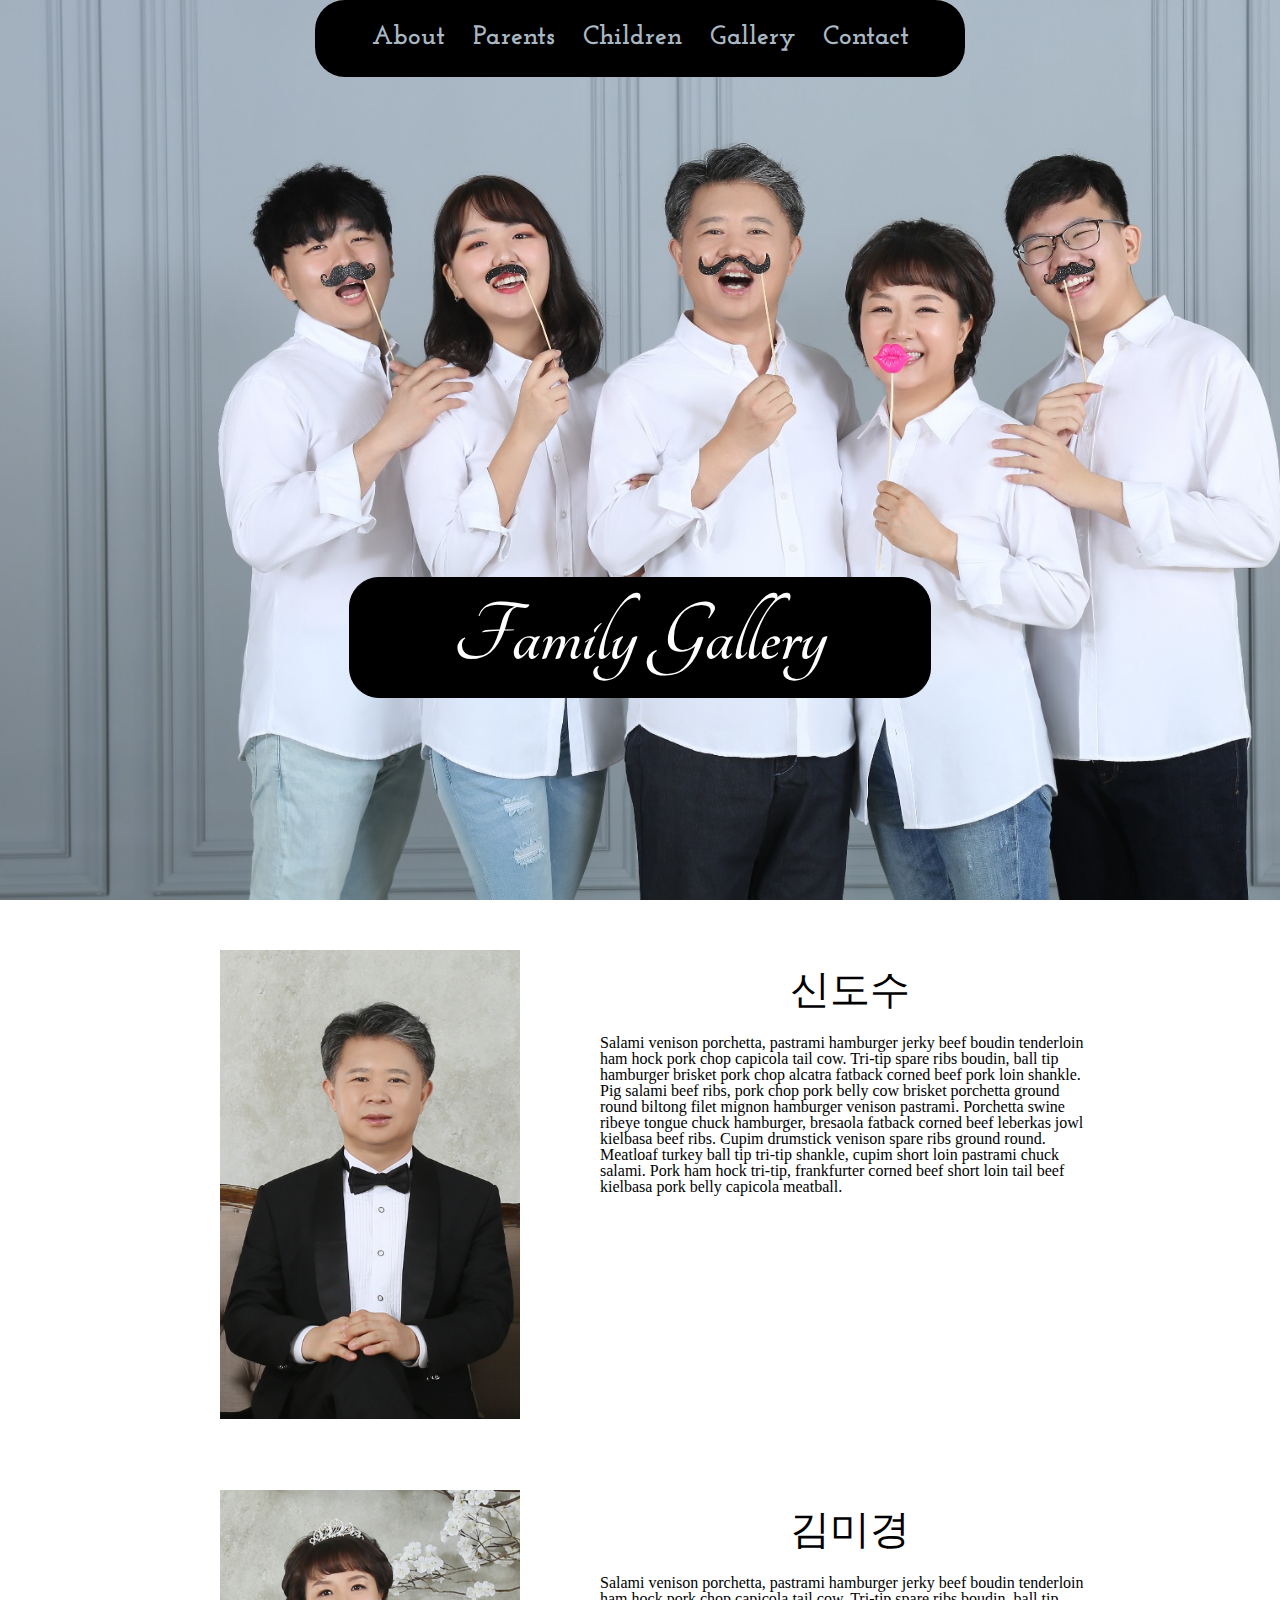
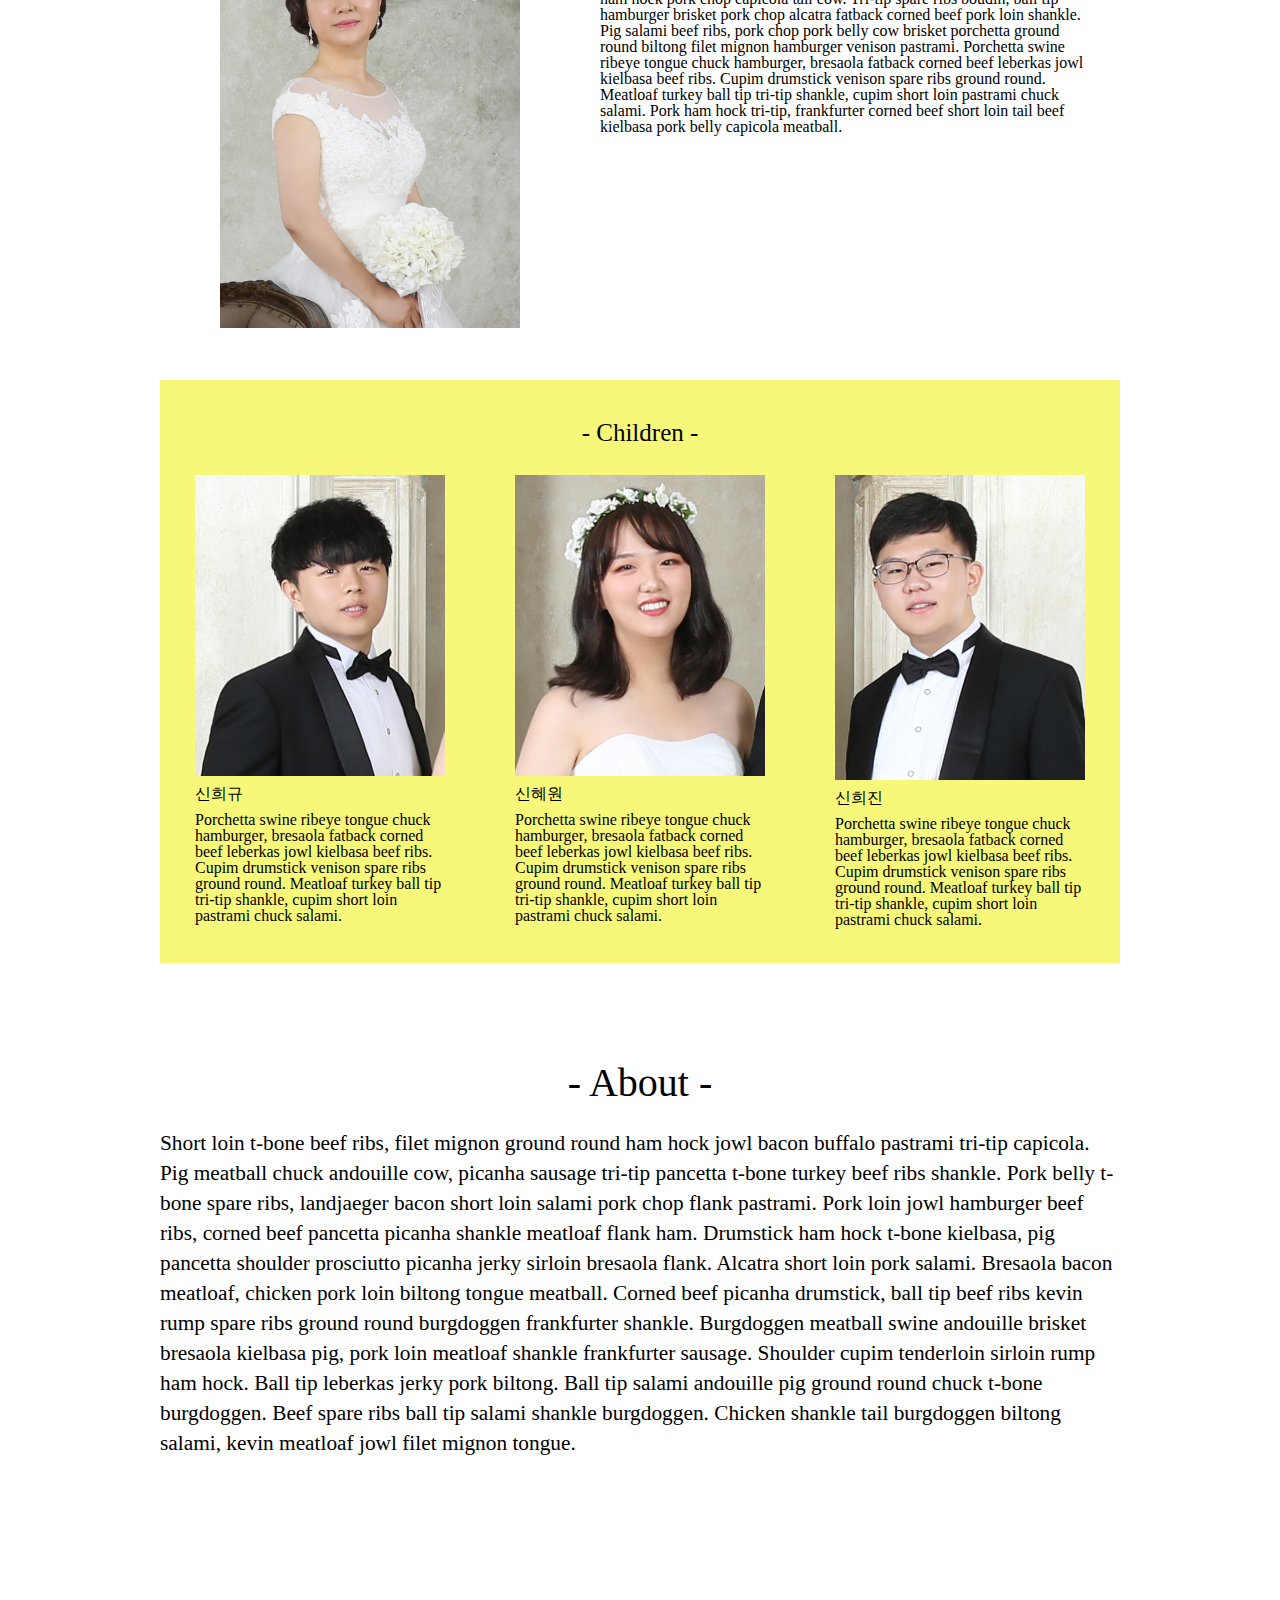
<file: index.html>
<html>
    <head>
    
        <title>Family</title>
        <link rel="stylesheet" type="text/css" href="css/reset.css">
        <link rel="stylesheet" type="text/css" href="css/main.css">
    </head>
    <body>
    

        <div id="head">

            <ul class="nav">
                <li><a href="#about"> About </a></li>
                <li><a href="#parents"> Parents </a></li>
                <li><a href="#children"> Children </a></li>
                <li><a href="#"> Gallery </a></li>
                <li><a href="#contact"> Contact </a></li>
            </ul>

          <h1 id="headTitle">
              Family Gallery
          </h1>


        </div>

        <div id="parents">

            <div class="picture">

                <img src="images/아빠.jpg" alt="father"/> 


                <div class="information">
                        <h3>신도수</h3>
                        
                        <p>
                                Salami venison porchetta, pastrami hamburger jerky beef boudin tenderloin ham hock pork
                                 chop capicola tail cow. Tri-tip spare ribs boudin, ball tip hamburger brisket pork chop alcatra
                                  fatback corned beef pork loin shankle. Pig salami beef ribs, pork chop pork belly cow brisket 
                                  porchetta ground round biltong filet mignon hamburger venison pastrami. Porchetta swine ribeye
                                   tongue chuck hamburger, bresaola fatback corned beef leberkas jowl kielbasa beef ribs. 
                                   Cupim drumstick venison spare ribs ground round. Meatloaf turkey ball tip tri-tip shankle, 
                                   cupim short loin pastrami chuck salami. Pork ham hock tri-tip, frankfurter corned beef short 
                                   loin tail beef kielbasa pork belly capicola meatball.
                        </p>

                </div>




            </div>

            
            <div class="picture">

                    <img src="images/엄마.jpg" alt="mom"/> 

                    <div class="information">
                        <h3>김미경</h3>
                        
                        <p>
                                Salami venison porchetta, pastrami hamburger jerky beef boudin tenderloin ham hock pork chop 
                                capicola tail cow. Tri-tip spare ribs boudin, ball tip hamburger brisket pork chop alcatra fatback
                                 corned beef pork loin shankle. Pig salami beef ribs, pork chop pork belly cow brisket porchetta ground
                                  round biltong filet mignon hamburger venison pastrami. Porchetta swine ribeye tongue chuck hamburger,
                                   bresaola fatback corned beef leberkas jowl kielbasa beef ribs. Cupim drumstick venison spare ribs 
                                   ground round. Meatloaf turkey ball tip tri-tip shankle, cupim short loin pastrami chuck salami. 
                                   Pork ham hock tri-tip, frankfurter corned beef short loin tail beef kielbasa pork belly capicola
                                    meatball.
                        </p>
                        
                    </div>
    
    
    
    
           </div> 





        </div>

        <div id="children">


                <h2>- Children -</h2>

            <div class="child">
                <img src="images/희규.jpg" />
                <h3>신희규</h3>
                <p>Porchetta swine ribeye tongue chuck hamburger,
                    bresaola fatback corned beef leberkas jowl kielbasa beef ribs. Cupim drumstick venison spare ribs 
                    ground round. Meatloaf turkey ball tip tri-tip shankle, cupim short loin pastrami chuck salami. 
                </p>

            </div>

            <div class="child">

                    <img src="images/혜원.jpg" />
                    <h3>신혜원</h3>
                    <p>Porchetta swine ribeye tongue chuck hamburger,
                        bresaola fatback corned beef leberkas jowl kielbasa beef ribs. Cupim drumstick venison spare ribs 
                        ground round. Meatloaf turkey ball tip tri-tip shankle, cupim short loin pastrami chuck salami. 
                    </p>

            </div>


            <div class="child">

                    <img src="images/희진.jpg" />
                    <h3>신희진</h3>
                    <p>Porchetta swine ribeye tongue chuck hamburger,
                        bresaola fatback corned beef leberkas jowl kielbasa beef ribs. Cupim drumstick venison spare ribs 
                        ground round. Meatloaf turkey ball tip tri-tip shankle, cupim short loin pastrami chuck salami. 
                    </p>

            </div>




        </div>


        <div id="about">
            <h3>- About -</h3>
            <p>
                    Short loin t-bone beef ribs, filet mignon ground round ham hock jowl bacon buffalo pastrami tri-tip capicola. Pig meatball chuck andouille cow,
                     picanha sausage tri-tip pancetta t-bone turkey beef ribs shankle. Pork belly t-bone spare ribs, landjaeger bacon short loin salami pork chop flank pastrami. 
                     Pork loin jowl hamburger beef ribs, corned beef pancetta picanha shankle meatloaf flank ham. Drumstick ham hock t-bone kielbasa, pig pancetta 
                    shoulder prosciutto picanha jerky sirloin bresaola flank. Alcatra short loin pork salami. Bresaola bacon meatloaf, chicken pork loin biltong tongue meatball.

                    Corned beef picanha drumstick, ball tip beef ribs kevin rump spare ribs ground round burgdoggen frankfurter shankle. Burgdoggen meatball swine andouille brisket
                     bresaola kielbasa pig, pork loin meatloaf shankle frankfurter sausage. Shoulder cupim tenderloin sirloin rump ham hock. Ball tip leberkas jerky pork biltong. 
                     Ball tip salami andouille pig ground round chuck t-bone burgdoggen. Beef spare ribs ball tip salami shankle burgdoggen. Chicken shankle tail burgdoggen biltong salami,
                      kevin meatloaf jowl filet mignon tongue.
            </p>


        </div>


        <div id="contact">
          
                <iframe 
                src="https://www.google.com/maps/embed?pb=!1m18!1m12!1m3!1d1607.399210157605!2d127.38856732274775!3d36.31719486565404!2m3!1f0!2f0!3f0!3m2!1i1024!2i768!4f13.1!3m3!1m2!1s0x35654ea43eed722f%3A0x2ff93b42f4b0a840!2zRGFlamVvbiwgVGFlcHllb25nLWRvbmcsIDExNSDrsoTrk5zrgrTrp4jsnYQx64uo7KeA7JWE7YyM7Yq4!5e0!3m2!1sen!2skr!4v1553938946472!5m2!1sen!2skr" 
                 width="100%" height="450" frameborder="0" style="border:0" allowfullscreen></iframe>

        </div>



    </body>
    
    
    </html>
</file>
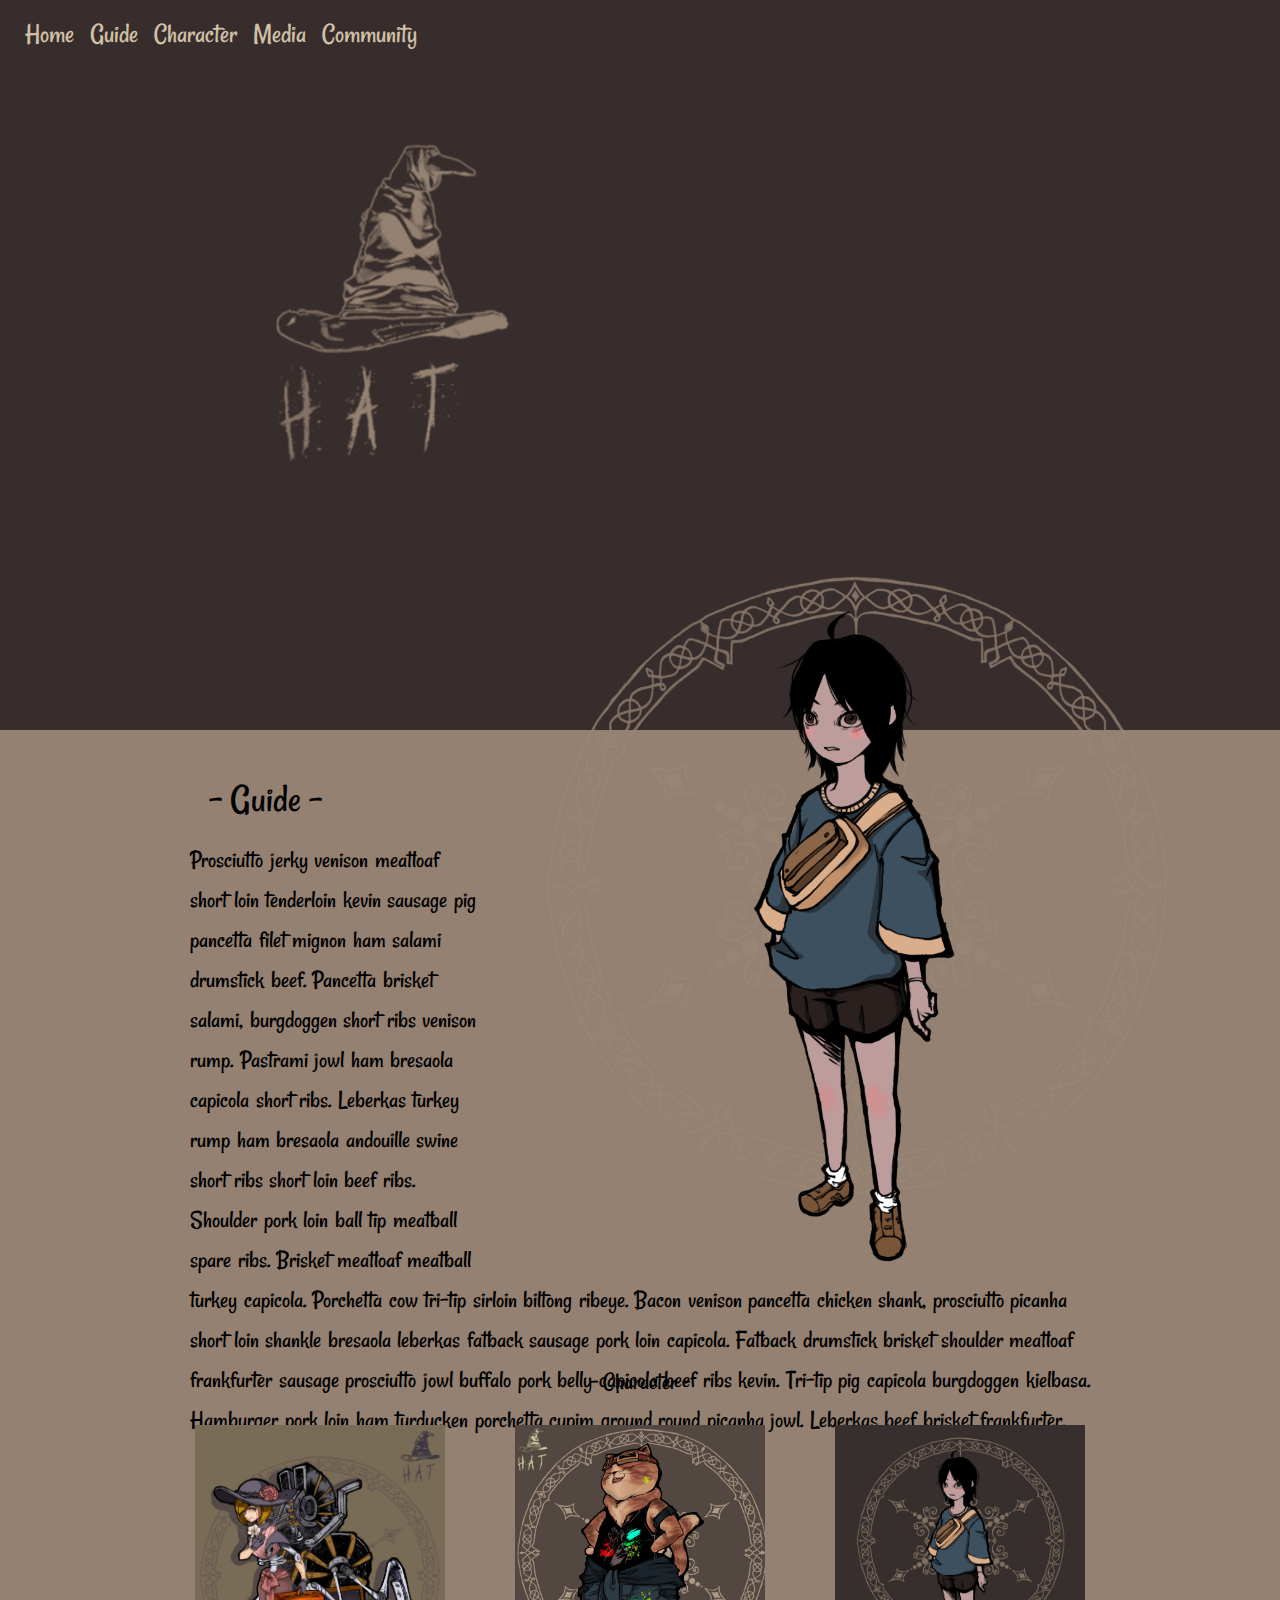
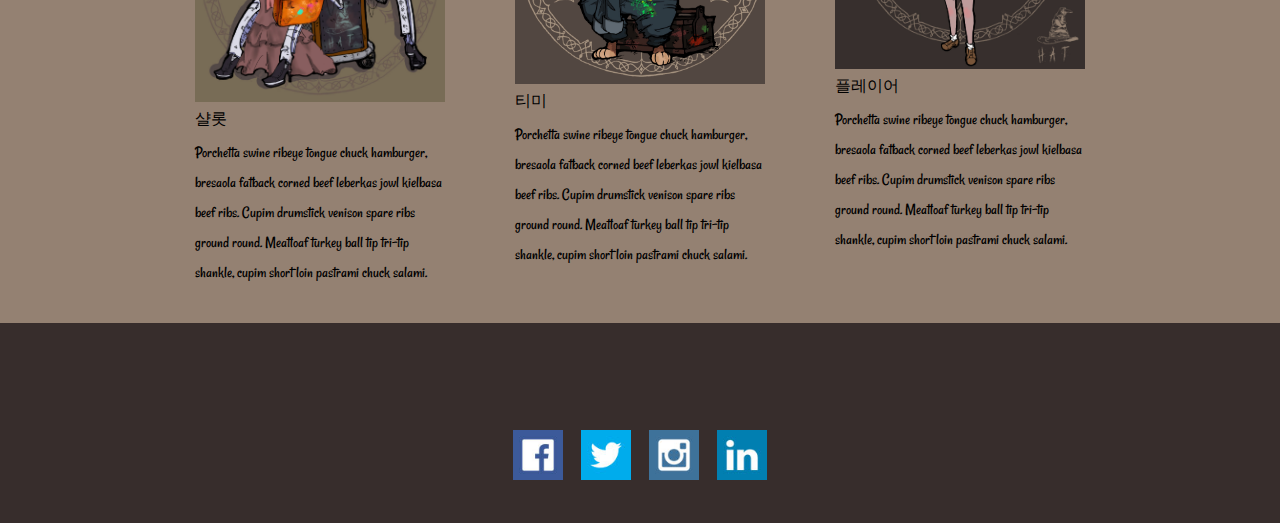
<file: game/game.html>
<html>
<head>

    <title>Game</title>
    <link rel="stylesheet" type="text/css" href="css/reset.css">
    <link rel="stylesheet" type="text/css" href="css/main.css">
</head>


<body>
    <div id="head">
        <ul class="nav">
            <li><a href="#home"> Home </a></li>
            <li><a href="#guide"> Guide </a></li>
            <li><a href="#character"> Character </a></li>
            <li><a href="#media"> Media </a></li>
           <li><a href="#community"> Community </a></li>
        </ul>


  <div id="back">
    <img src ="images/HAT.png" alt="back1">
    </div>
    
    <div id="back2">
    <img src ="images/back2.png" alt="back2">
    </div>

    </div>
<div id="guide">
 
    <h3>- Guide -</h3>
 <p>
        Prosciutto jerky venison meatloaf short loin tenderloin kevin sausage pig pancetta filet mignon ham salami drumstick beef. 
        Pancetta brisket salami, burgdoggen short ribs venison rump. Pastrami jowl ham bresaola capicola short ribs. Leberkas turkey rump
         ham bresaola andouille swine short ribs short loin beef ribs. Shoulder pork loin ball tip meatball spare ribs. 
        Brisket meatloaf meatball turkey capicola. Porchetta cow tri-tip sirloin biltong ribeye.

        Bacon venison pancetta chicken shank, prosciutto picanha short loin shankle bresaola leberkas fatback sausage pork loin 
        capicola. Fatback drumstick brisket shoulder meatloaf frankfurter sausage prosciutto jowl buffalo pork belly capicola beef ribs 
        kevin. Tri-tip pig capicola burgdoggen kielbasa. Hamburger pork loin ham turducken porchetta cupim ground round picanha jowl. 
        Leberkas beef brisket frankfurter.
 </p>

</div>


<div id="Character">


        <h2>- Character -</h2>

    <div class="people">
        <img src="images/character 1.jpg" />
        <h3>샬롯</h3>
        <p>Porchetta swine ribeye tongue chuck hamburger,
            bresaola fatback corned beef leberkas jowl kielbasa beef ribs. Cupim drumstick venison spare ribs 
            ground round. Meatloaf turkey ball tip tri-tip shankle, cupim short loin pastrami chuck salami. 
        </p>

    </div>

    <div class="people">

            <img src="images/character 2.jpg" />
            <h3>티미</h3>
            <p>Porchetta swine ribeye tongue chuck hamburger,
                bresaola fatback corned beef leberkas jowl kielbasa beef ribs. Cupim drumstick venison spare ribs 
                ground round. Meatloaf turkey ball tip tri-tip shankle, cupim short loin pastrami chuck salami. 
            </p>

    </div>


    <div class="people">

            <img src="images/character 3.jpg" />
            <h3>플레이어</h3>
            <p>Porchetta swine ribeye tongue chuck hamburger,
                bresaola fatback corned beef leberkas jowl kielbasa beef ribs. Cupim drumstick venison spare ribs 
                ground round. Meatloaf turkey ball tip tri-tip shankle, cupim short loin pastrami chuck salami. 
            </p>

    </div>




</div>


<div id="footer">



</div>

<div id="footer">

    <img src="images/social/facebook.jpg" />

    <img src="images/social/twitter.jpg"/>

    <img src="images/social/instagram.jpg"/>

    <img href="#guide" src="images/social/linkedin.jpg"/>


</div>


  
    
</body>
</html>
</file>
<file: css/main.css>
/*Table of Contents
 ________________________


 ________________________*/

@import url('https://fonts.googleapis.com/css?family=Tangerine:400,700');

@import url('https://fonts.googleapis.com/css?family=Josefin+Slab:400,700');

/**
font-family: 'Josefin Slab';
**/


#head{

    width:100%;
    height: 900px;
    background-image: url("../images/fam5.jpg");
    background-repeat:no-repeat;
    background-size: cover; /* Resize the background image to cover the entire container */

}


ul.nav{
    border-top-left-radius: 30px 30px;
    border-bottom-left-radius: 30px 30px;
    border-top-right-radius: 30px 30px;
    border-bottom-right-radius: 30px 30px;
    width: 600px;
    margin:0px auto 0px auto;
    padding: 25px;
    text-align: center;
    background-color: black;

}

ul.nav li{
    display: inline;
    margin: 10px;
}

ul.nav a{
    text-decoration: none;
    font-family: 'Josefin Slab';
    font-size: 20pt;
    font-weight: 700;
    color: #aab8c3;
}
    


#headTitle{
    border:1px solid black;
    text-align: center;
    width: 550px;
    margin:0px auto 0px auto;
    margin-top:500px;
    font-family: 'Tangerine', cursive;
    font-size:67pt;
    font-weight:700;
    background-color: black;
    color: white;
    padding: 15px;
    border-top-left-radius: 30px 30px;
    border-bottom-left-radius: 30px 30px;
    border-top-right-radius: 30px 30px;
    border-bottom-right-radius: 30px 30px;
}
}




#parents{
    width: 100%;
    text-align:center;
}


.picture img{
    width: 300px;
}


div.picture{
    position: relative;
    width: 960px;
    text-align: center;
    margin:0px auto 0px auto;
    overflow: hidden;
    margin-top: 50px;
}

div.information{
    width: 500px;
    height:450px;
    margin: 20px;
    float: right;
   
}


div.information h3{
    font-size: 40px;

}

div.information p{
    text-align: left;
    margin-top: 25px;

}

#children{
width: 960px;
 position: relative;
 overflow: auto;
 margin: 0px auto 0px auto;
 background-color: rgb(247, 247, 122);
}


#children h2{
    font-size: 25px;
    text-align: center;
    margin-top: 40px;
    
}


#children .child{
width: 250px;
float: left;
margin:35px;
margin-top: 30px;
}

#children .child img{
width: 250px;
overflow: hidden;
}

#children .child h3{
margin-top: 10px;
}

#children .child p{
margin-top: 10px;
}

#about{
    
    margin-top:100px;
    margin-bottom:100px;
}
#about h3{
    font-size: 40px;
    text-align: center;
    
}

#about p{
    width: 960px;
    line-height: 30px;
    font-size: 16pt;
    margin:0px auto 0px auto;
    margin-top: 25px;

    
}
</file>
<file: game/css/main.css>
/*Table of Contents
 ________________________


 ________________________*/

 @import url('https://fonts.googleapis.com/css?family=Rancho&display=swap');


 body{
     background-color: #948172;
 }

 #head{
    position: relative;
     background-color: #372d2c;
     height: 730px;
    
 }

 ul.nav{
    position:fixed; 
    width: 600px;
     padding:20px;
     height: 30px;
     width: 100%;
     background-color: #372d2c;
     z-index: 100;
     

 }

 ul.nav li{
     display: inline;

}

ul.nav li a{
     font-size: 21pt;
     margin: 5px;
     color: #d0c0a6;
     text-decoration: none;
     font-family: 'Rancho', cursive;
    
}

#back{
    float: left;
    width: 400px;
    margin-top: 100px;
    margin-left: 250px;
}

#back img{
    width: 300px;

}


#back2{
    float:right;
    width: 800px;
    margin-top: 33px;
}

#back2 img{
    width: 750px;
    

}

#guide{
    position: relative;
    height: 500px;
    text-align: center;
    padding: 50px;


}

#guide h3{
    text-align: center;
    font-family: 'Rancho', cursive;
    font-size: 40px;
    z-index: 10;
}

#guide p{
    width: 900px;
    margin: 0px auto 0px auto;
    font-family: 'Rancho', cursive;
    font-size: 25px;
    line-height: 40px;
    word-spacing: 1.5px;
    text-align: left;
   
    padding: 20px;
    
}


#Character{
    width: 960px;
     position: relative;
     overflow: auto;
     margin: 0px auto 0px auto;
    }
    
    
    #Character h2{
        font-size: 25px;
        text-align: center;
        margin-top: 40px;
        font-family: 'Rancho', cursive;
        
    }

    #Character .people{
        width: 250px;
        float: left;
        margin:35px;
        margin-top: 30px;
        }
        
        #Character .people img{
        width: 250px;
        overflow: hidden;
        }
        
        #Character .people h3{
        margin-top: 10px;
        font-family: 'Rancho', cursive;
        }
        
        #Character .people p{
        margin-top: 10px;
        line-height: 30px;
        font-family: 'Rancho', cursive;
        }



        /* Footer */

        #footer{
            height: 100px;
            width:100%;
            background-color: #372d2c;
            position: relative;
            overflow: auto;
            text-align:center;
        }

        #footer img{
            width: 50px;
            overflow: hidden;
            margin: 7px;
            cursor: pointer;
            
        }
</file>
